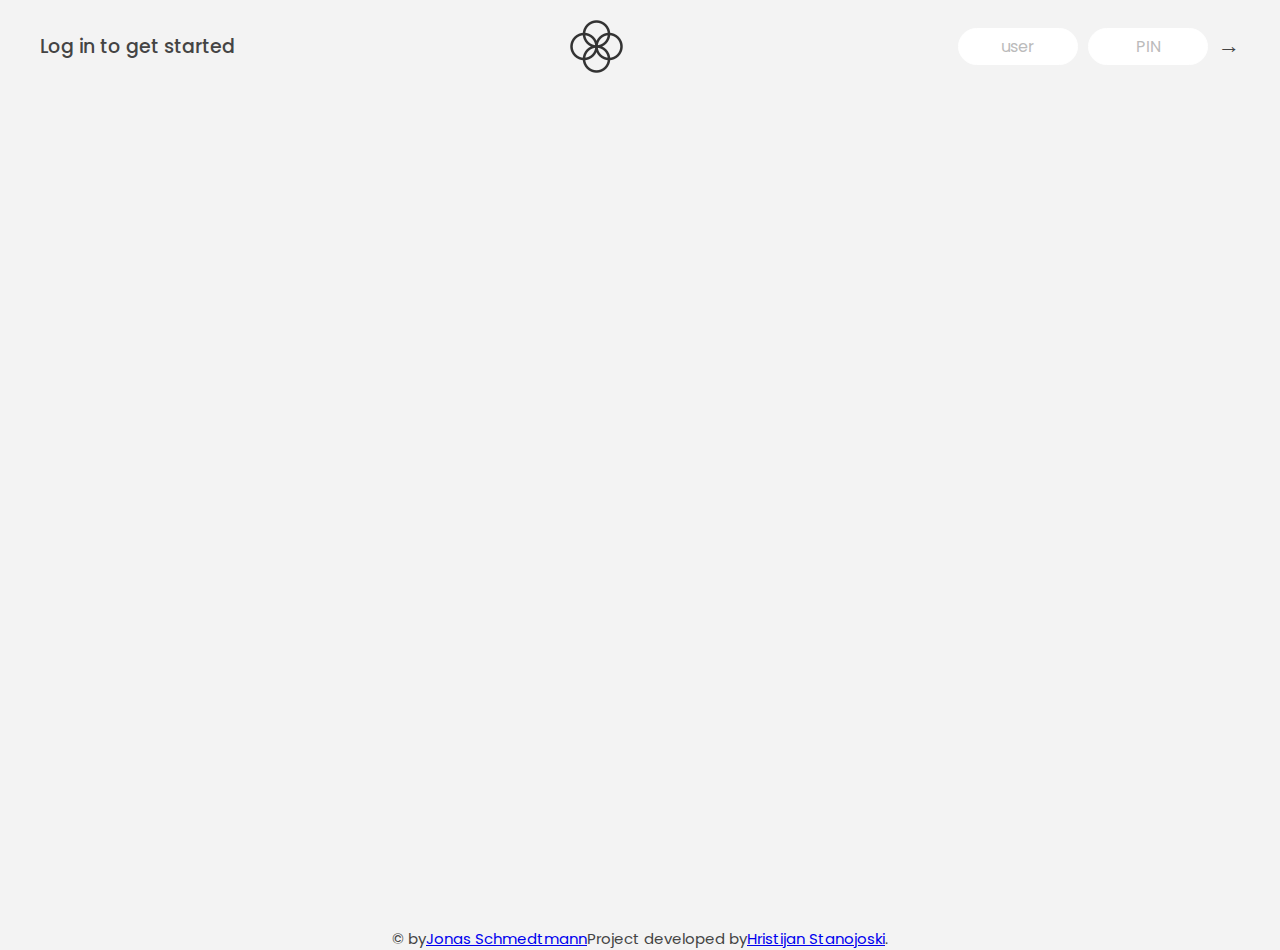
<file: Bankist/index.html>
<!DOCTYPE html>
<html lang="en">
  <head>
    <meta charset="UTF-8" />
    <meta name="viewport" content="width=device-width, initial-scale=1.0" />
    <meta http-equiv="X-UA-Compatible" content="ie=edge" />
    <link rel="shortcut icon" type="image/png" href="/icon.png" />

    <link
      href="https://fonts.googleapis.com/css?family=Poppins:400,500,600&display=swap"
      rel="stylesheet"
    />

    <link rel="stylesheet" href="style.css" />
    <title>Bankist</title>
  </head>
  <body>
    <!-- TOP NAVIGATION -->
    <nav>
      <p class="welcome">Log in to get started</p>
      <img src="logo.png" alt="Logo" class="logo" />
      <form class="login">
        <input
          type="text"
          placeholder="user"
          class="login__input login__input--user"
        />
        <!-- In practice, use type="password" -->
        <input
          type="text"
          placeholder="PIN"
          maxlength="4"
          class="login__input login__input--pin"
        />
        <button class="login__btn">&rarr;</button>
      </form>
    </nav>

    <main class="app">
      <!-- BALANCE -->
      <div class="balance">
        <div>
          <p class="balance__label">Current balance</p>
          <p class="balance__date">
            As of <span class="date">05/03/2037</span>
          </p>
        </div>
        <p class="balance__value">0000€</p>
      </div>

      <!-- MOVEMENTS -->
      <div class="movements">
        <div class="movements__row">
          <div class="movements__type movements__type--deposit">2 deposit</div>
          <div class="movements__date">3 days ago</div>
          <div class="movements__value">4 000€</div>
        </div>
        <div class="movements__row">
          <div class="movements__type movements__type--withdrawal">
            1 withdrawal
          </div>
          <div class="movements__date">24/01/2037</div>
          <div class="movements__value">-378€</div>
        </div>
      </div>

      <!-- SUMMARY -->
      <div class="summary">
        <p class="summary__label">In</p>
        <p class="summary__value summary__value--in">0000€</p>
        <p class="summary__label">Out</p>
        <p class="summary__value summary__value--out">0000€</p>
        <p class="summary__label">Interest</p>
        <p class="summary__value summary__value--interest">0000€</p>
        <button class="btn--sort">&downarrow; SORT</button>
      </div>

      <!-- OPERATION: TRANSFERS -->
      <div class="operation operation--transfer">
        <h2>Transfer money</h2>
        <form class="form form--transfer">
          <input type="text" class="form__input form__input--to" />
          <input type="number" class="form__input form__input--amount" />
          <button class="form__btn form__btn--transfer">&rarr;</button>
          <label class="form__label">Transfer to</label>
          <label class="form__label">Amount</label>
        </form>
      </div>

      <!-- OPERATION: LOAN -->
      <div class="operation operation--loan">
        <h2>Request loan</h2>
        <form class="form form--loan">
          <input type="number" class="form__input form__input--loan-amount" />
          <button class="form__btn form__btn--loan">&rarr;</button>
          <label class="form__label form__label--loan">Amount</label>
        </form>
      </div>

      <!-- OPERATION: CLOSE -->
      <div class="operation operation--close">
        <h2>Close account</h2>
        <form class="form form--close">
          <input type="text" class="form__input form__input--user" />
          <input
            type="password"
            maxlength="6"
            class="form__input form__input--pin"
          />
          <button class="form__btn form__btn--close">&rarr;</button>
          <label class="form__label">Confirm user</label>
          <label class="form__label">Confirm PIN</label>
        </form>
      </div>

      <!-- LOGOUT TIMER -->
      <p class="logout-timer">
        You will be logged out in <span class="timer">05:00</span>
      </p>
    </main>

    <footer class="footer">
      &copy; by
      <a href="https://www.codingheroes.io"> Jonas Schmedtmann </a>

      Project developed by
      <a href="https://hristijanstanojoski.com/">Hristijan Stanojoski</a>.
    </footer>

    <script src="script.js"></script>
  </body>
</html>
</file>
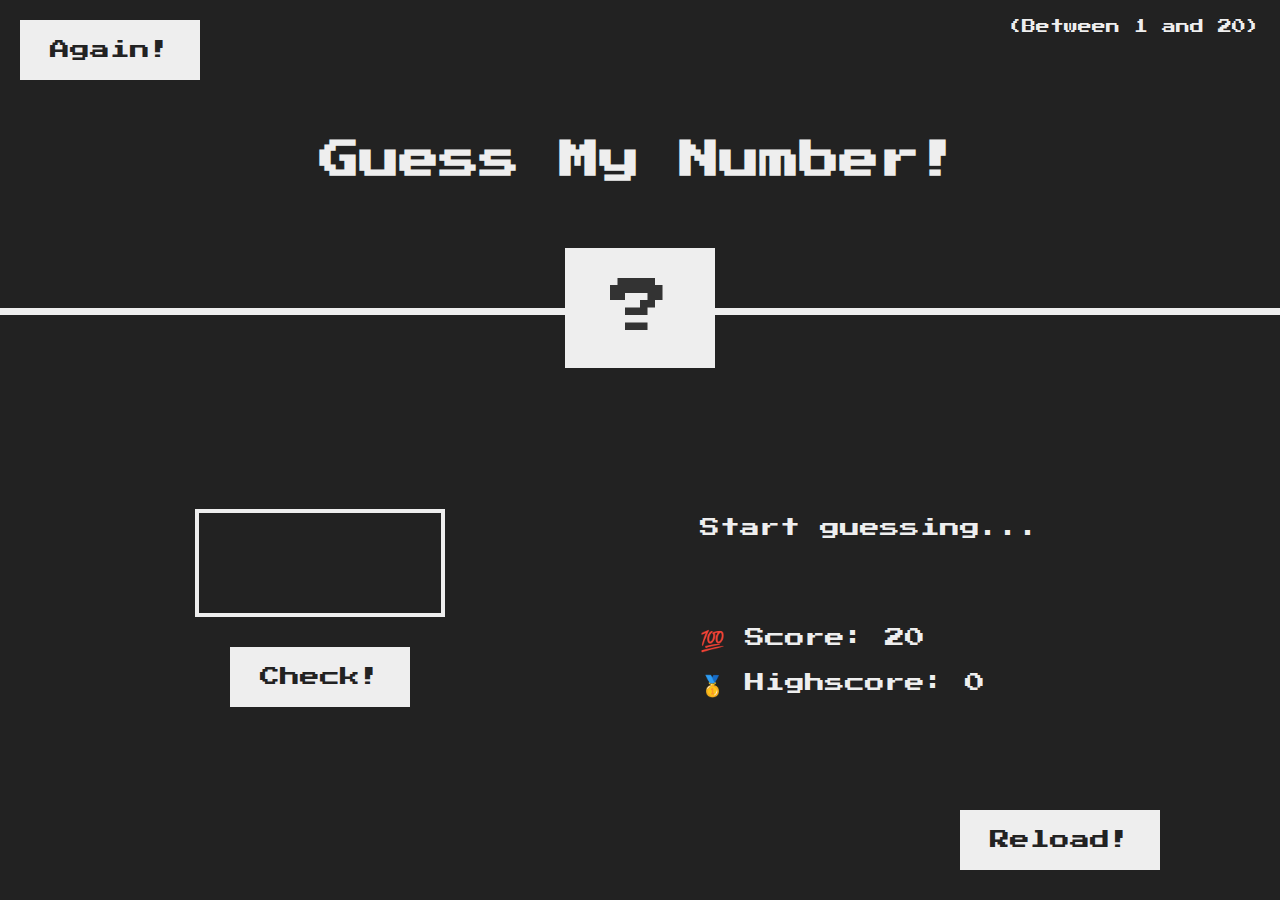
<file: Guess My Number Game/index.html>
<!DOCTYPE html>
<html lang="en">
  <head>
    <meta charset="UTF-8" />
    <meta name="viewport" content="width=device-width, initial-scale=1.0" />
    <meta http-equiv="X-UA-Compatible" content="ie=edge" />
    <link rel="stylesheet" href="style.css" />
    <title>Guess My Number!</title>
  </head>
  <body>
    <header>
      <h1>Guess My Number!</h1>
      <p class="between">(Between 1 and 20)</p>
      <button class="btn again">Again!</button>
      <button class="btn reload">Reload!</button>
      <div class="number">?</div>
    </header>
    <main>
      <section class="left">
        <input type="number" class="guess" />
        <button class="btn check">Check!</button>
      </section>
      <section class="right">
        <p class="message">Start guessing...</p>
        <p class="label-score">💯 Score: <span class="score">20</span></p>
        <p class="label-highscore">
          🥇 Highscore: <span class="highscore">0</span>
        </p>
      </section>
    </main>
    <script src="script.js"></script>
  </body>
</html>
</file>
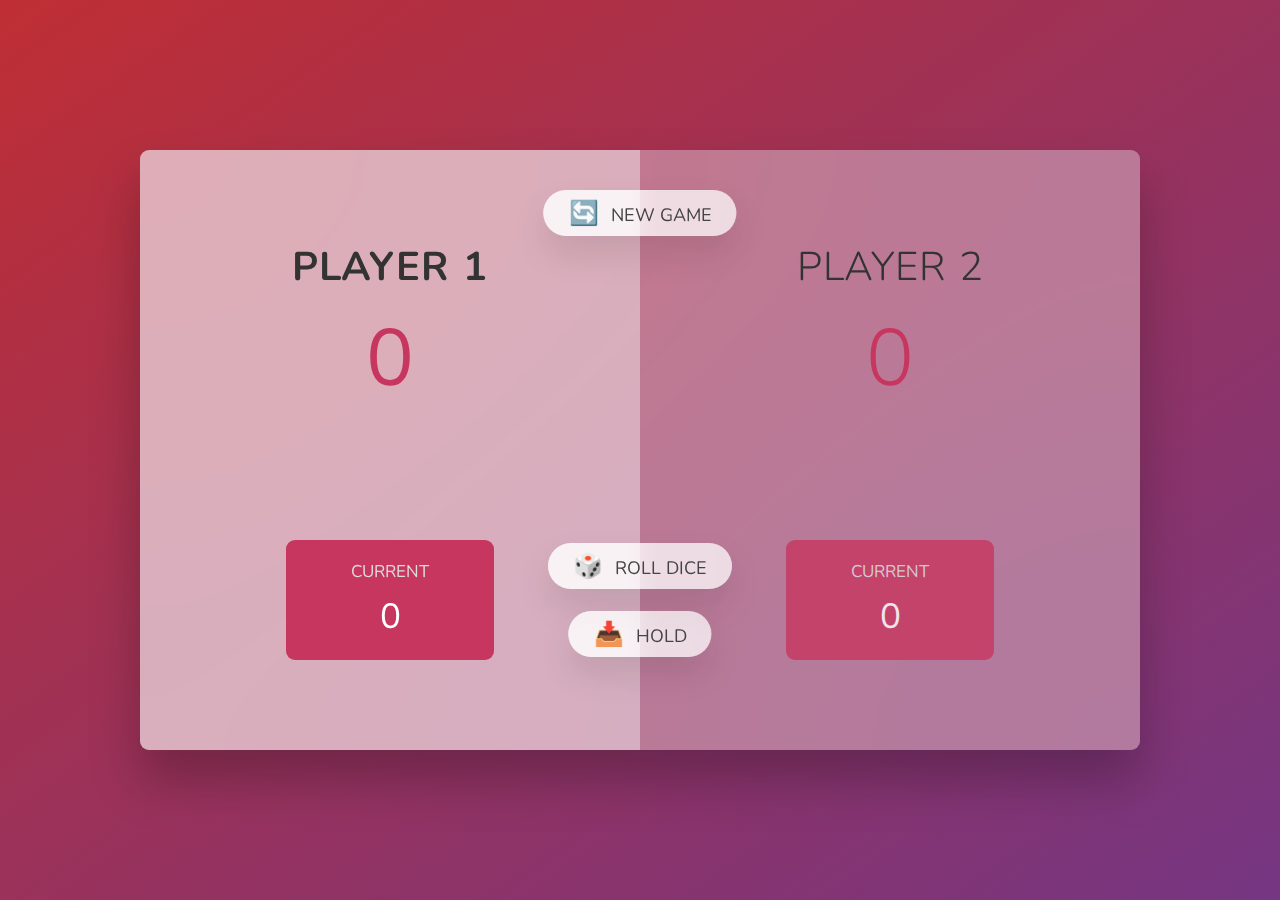
<file: Pig Game/index.html>
<!DOCTYPE html>
<html lang="en">
  <head>
    <meta charset="UTF-8" />
    <meta name="viewport" content="width=device-width, initial-scale=1.0" />
    <meta http-equiv="X-UA-Compatible" content="ie=edge" />
    <link rel="stylesheet" href="style.css" />
    <title>Pig Game</title>
  </head>
  <body>
    <main>
      <section class="player player--0 player--active">
        <h2 class="name" id="name--0">Player 1</h2>
        <p class="score" id="score--0">6</p>
        <div class="current">
          <p class="current-label">Current</p>
          <p class="current-score" id="current--0">0</p>
        </div>
      </section>
      <section class="player player--1">
        <h2 class="name" id="name--1">Player 2</h2>
        <p class="score" id="score--1">9</p>
        <div class="current">
          <p class="current-label">Current</p>
          <p class="current-score" id="current--1">0</p>
        </div>
      </section>

      <img src="dice-5.png" alt="Playing dice" class="dice" />
      <button class="btn btn--new">🔄 New game</button>
      <button class="btn btn--roll">🎲 Roll dice</button>
      <button class="btn btn--hold">📥 Hold</button>
    </main>
    <script src="script.js"></script>
  </body>
</html>
</file>
<file: Bankist/style.css>
/*
 * Use this CSS to learn some intersting techniques,
 * in case you're wondering how I built the UI.
 * Have fun! 😁
 */

* {
  margin: 0;
  padding: 0;
  box-sizing: inherit;
}

html {
  font-size: 62.5%;
  box-sizing: border-box;
}

body {
  font-family: 'Poppins', sans-serif;
  color: #444;
  background-color: #f3f3f3;
  height: 100vh;
  padding: 2rem;
}

nav {
  display: flex;
  justify-content: space-between;
  align-items: center;
  padding: 0 2rem;
}

.welcome {
  font-size: 1.9rem;
  font-weight: 500;
}

.logo {
  height: 5.25rem;
}

.login {
  display: flex;
}

.login__input {
  border: none;
  padding: 0.5rem 2rem;
  font-size: 1.6rem;
  font-family: inherit;
  text-align: center;
  width: 12rem;
  border-radius: 10rem;
  margin-right: 1rem;
  color: inherit;
  border: 1px solid #fff;
  transition: all 0.3s;
}

.login__input:focus {
  outline: none;
  border: 1px solid #ccc;
}

.login__input::placeholder {
  color: #bbb;
}

.login__btn {
  border: none;
  background: none;
  font-size: 2.2rem;
  color: inherit;
  cursor: pointer;
  transition: all 0.3s;
}

.login__btn:hover,
.login__btn:focus,
.btn--sort:hover,
.btn--sort:focus {
  outline: none;
  color: #777;
}

/* MAIN */
.app {
  position: relative;
  max-width: 100rem;
  margin: 4rem auto;
  display: grid;
  grid-template-columns: 4fr 3fr;
  grid-template-rows: auto repeat(3, 15rem) auto;
  gap: 2rem;

  /* NOTE This creates the fade in/out anumation */
  opacity: 0;
  transition: all 1s;
}

.balance {
  grid-column: 1 / span 2;
  display: flex;
  align-items: flex-end;
  justify-content: space-between;
  margin-bottom: 2rem;
}

.balance__label {
  font-size: 2.2rem;
  font-weight: 500;
  margin-bottom: -0.2rem;
}

.balance__date {
  font-size: 1.4rem;
  color: #888;
}

.balance__value {
  font-size: 4.5rem;
  font-weight: 400;
}

/* MOVEMENTS */
.movements {
  grid-row: 2 / span 3;
  background-color: #fff;
  border-radius: 1rem;
  overflow: scroll;
}

.movements__row {
  padding: 2.25rem 4rem;
  display: flex;
  align-items: center;
  border-bottom: 1px solid #eee;
}

.movements__type {
  font-size: 1.1rem;
  text-transform: uppercase;
  font-weight: 500;
  color: #fff;
  padding: 0.1rem 1rem;
  border-radius: 10rem;
  margin-right: 2rem;
}

.movements__date {
  font-size: 1.1rem;
  text-transform: uppercase;
  font-weight: 500;
  color: #666;
}

.movements__type--deposit {
  background-image: linear-gradient(to top left, #39b385, #9be15d);
}

.movements__type--withdrawal {
  background-image: linear-gradient(to top left, #e52a5a, #ff585f);
}

.movements__value {
  font-size: 1.7rem;
  margin-left: auto;
}

/* SUMMARY */
.summary {
  grid-row: 5 / 6;
  display: flex;
  align-items: baseline;
  padding: 0 0.3rem;
  margin-top: 1rem;
}

.summary__label {
  font-size: 1.2rem;
  font-weight: 500;
  text-transform: uppercase;
  margin-right: 0.8rem;
}

.summary__value {
  font-size: 2.2rem;
  margin-right: 2.5rem;
}

.summary__value--in,
.summary__value--interest {
  color: #66c873;
}

.summary__value--out {
  color: #f5465d;
}

.btn--sort {
  margin-left: auto;
  border: none;
  background: none;
  font-size: 1.3rem;
  font-weight: 500;
  cursor: pointer;
}

/* OPERATIONS */
.operation {
  border-radius: 1rem;
  padding: 3rem 4rem;
  color: #333;
}

.operation--transfer {
  background-image: linear-gradient(to top left, #ffb003, #ffcb03);
}

.operation--loan {
  background-image: linear-gradient(to top left, #39b385, #9be15d);
}

.operation--close {
  background-image: linear-gradient(to top left, #e52a5a, #ff585f);
}

h2 {
  margin-bottom: 1.5rem;
  font-size: 1.7rem;
  font-weight: 600;
  color: #333;
}

.form {
  display: grid;
  grid-template-columns: 2.5fr 2.5fr 1fr;
  grid-template-rows: auto auto;
  gap: 0.4rem 1rem;
}

/* Exceptions for interst */
.form.form--loan {
  grid-template-columns: 2.5fr 1fr 2.5fr;
}
.form__label--loan {
  grid-row: 2;
}
/* End exceptions */

.form__input {
  width: 100%;
  border: none;
  background-color: rgba(255, 255, 255, 0.4);
  font-family: inherit;
  font-size: 1.5rem;
  text-align: center;
  color: #333;
  padding: 0.3rem 1rem;
  border-radius: 0.7rem;
  transition: all 0.3s;
}

.form__input:focus {
  outline: none;
  background-color: rgba(255, 255, 255, 0.6);
}

.form__label {
  font-size: 1.3rem;
  text-align: center;
}

.form__btn {
  border: none;
  border-radius: 0.7rem;
  font-size: 1.8rem;
  background-color: #fff;
  cursor: pointer;
  transition: all 0.3s;
}

.form__btn:focus {
  outline: none;
  background-color: rgba(255, 255, 255, 0.8);
}

.logout-timer {
  padding: 0 0.3rem;
  margin-top: 1.9rem;
  text-align: right;
  font-size: 1.25rem;
}

.timer {
  font-weight: 600;
}

.footer {
  display: flex;
  justify-content: center;
  margin-top: 17vh;
  font-size: 15px;
}
</file>
<file: Guess My Number Game/style.css>
@import url('https://fonts.googleapis.com/css?family=Press+Start+2P&display=swap');

* {
  margin: 0;
  padding: 0;
  box-sizing: inherit;
}

html {
  font-size: 62.5%;
  box-sizing: border-box;
}

body {
  font-family: 'Press Start 2P', sans-serif;
  color: #eee;
  background-color: #222;
  /* background-color: #60b347; */
}

/* LAYOUT */
header {
  position: relative;
  height: 35vh;
  border-bottom: 7px solid #eee;
}

main {
  height: 65vh;
  color: #eee;
  display: flex;
  align-items: center;
  justify-content: space-around;
}

.left {
  width: 52rem;
  display: flex;
  flex-direction: column;
  align-items: center;
}

.right {
  width: 52rem;
  font-size: 2rem;
}

/* ELEMENTS STYLE */
h1 {
  font-size: 4rem;
  text-align: center;
  position: absolute;
  width: 100%;
  top: 52%;
  left: 50%;
  transform: translate(-50%, -50%);
}

.number {
  background: #eee;
  color: #333;
  font-size: 6rem;
  width: 15rem;
  padding: 3rem 0rem;
  text-align: center;
  position: absolute;
  bottom: 0;
  left: 50%;
  transform: translate(-50%, 50%);
}

.between {
  font-size: 1.4rem;
  position: absolute;
  top: 2rem;
  right: 2rem;
}

.again {
  position: absolute;
  top: 2rem;
  left: 2rem;
}

.reload {
  position: relative;
  top: 90vh;
  left: 75vw;
}

.btn:active {
  transform: translateY(4px);
}

.guess {
  background: none;
  border: 4px solid #eee;
  font-family: inherit;
  color: inherit;
  font-size: 5rem;
  padding: 2.5rem;
  width: 25rem;
  text-align: center;
  display: block;
  margin-bottom: 3rem;
}

.btn {
  border: none;
  background-color: #eee;
  color: #222;
  font-size: 2rem;
  font-family: inherit;
  padding: 2rem 3rem;
  cursor: pointer;
}

.btn:hover {
  background-color: #ccc;
}

.message {
  margin-bottom: 8rem;
  height: 3rem;
}

.label-score {
  margin-bottom: 2rem;
}
</file>
<file: Pig Game/style.css>
@import url('https://fonts.googleapis.com/css2?family=Nunito&display=swap');

* {
  margin: 0;
  padding: 0;
  box-sizing: inherit;
}

html {
  font-size: 62.5%;
  box-sizing: border-box;
}

body {
  font-family: 'Nunito', sans-serif;
  font-weight: 400;
  height: 100vh;
  color: #333;
  background-image: linear-gradient(to top left, #753682 0%, #bf2e34 100%);
  display: flex;
  align-items: center;
  justify-content: center;
}

/* LAYOUT */
main {
  position: relative;
  width: 100rem;
  height: 60rem;
  background-color: rgba(255, 255, 255, 0.35);
  backdrop-filter: blur(200px);
  filter: blur();
  box-shadow: 0 3rem 5rem rgba(0, 0, 0, 0.25);
  border-radius: 9px;
  overflow: hidden;
  display: flex;
}

.player {
  flex: 50%;
  padding: 9rem;
  display: flex;
  flex-direction: column;
  align-items: center;
  transition: all 0.75s;
}

/* ELEMENTS */
.name {
  position: relative;
  font-size: 4rem;
  text-transform: uppercase;
  letter-spacing: 1px;
  word-spacing: 2px;
  font-weight: 300;
  margin-bottom: 1rem;
}

.score {
  font-size: 8rem;
  font-weight: 300;
  color: #c7365f;
  margin-bottom: auto;
}

.player--active {
  background-color: rgba(255, 255, 255, 0.4);
}
.player--active .name {
  font-weight: 700;
}
.player--active .score {
  font-weight: 400;
}

.player--active .current {
  opacity: 1;
}

.current {
  background-color: #c7365f;
  opacity: 0.8;
  border-radius: 9px;
  color: #fff;
  width: 65%;
  padding: 2rem;
  text-align: center;
  transition: all 0.75s;
}

.current-label {
  text-transform: uppercase;
  margin-bottom: 1rem;
  font-size: 1.7rem;
  color: #ddd;
}

.current-score {
  font-size: 3.5rem;
}

/* ABSOLUTE POSITIONED ELEMENTS */
.btn {
  position: absolute;
  left: 50%;
  transform: translateX(-50%);
  color: #444;
  background: none;
  border: none;
  font-family: inherit;
  font-size: 1.8rem;
  text-transform: uppercase;
  cursor: pointer;
  font-weight: 400;
  transition: all 0.2s;

  background-color: white;
  background-color: rgba(255, 255, 255, 0.6);
  backdrop-filter: blur(10px);

  padding: 0.7rem 2.5rem;
  border-radius: 50rem;
  box-shadow: 0 1.75rem 3.5rem rgba(0, 0, 0, 0.1);
}

.btn::first-letter {
  font-size: 2.4rem;
  display: inline-block;
  margin-right: 0.7rem;
}

.btn--new {
  top: 4rem;
}
.btn--roll {
  top: 39.3rem;
}
.btn--hold {
  top: 46.1rem;
}

.btn:active {
  transform: translate(-50%, 3px);
  box-shadow: 0 1rem 2rem rgba(0, 0, 0, 0.15);
}

.btn:focus {
  outline: none;
}

.dice {
  position: absolute;
  left: 50%;
  top: 16.5rem;
  transform: translateX(-50%);
  height: 10rem;
  box-shadow: 0 2rem 5rem rgba(0, 0, 0, 0.2);
}

.player--winner {
  background-color: #2f2f2f;
}

.player--winner .name {
  font-weight: 700;
  color: #c7365f;
}

.hidden {
  display: none;
}
</file>
